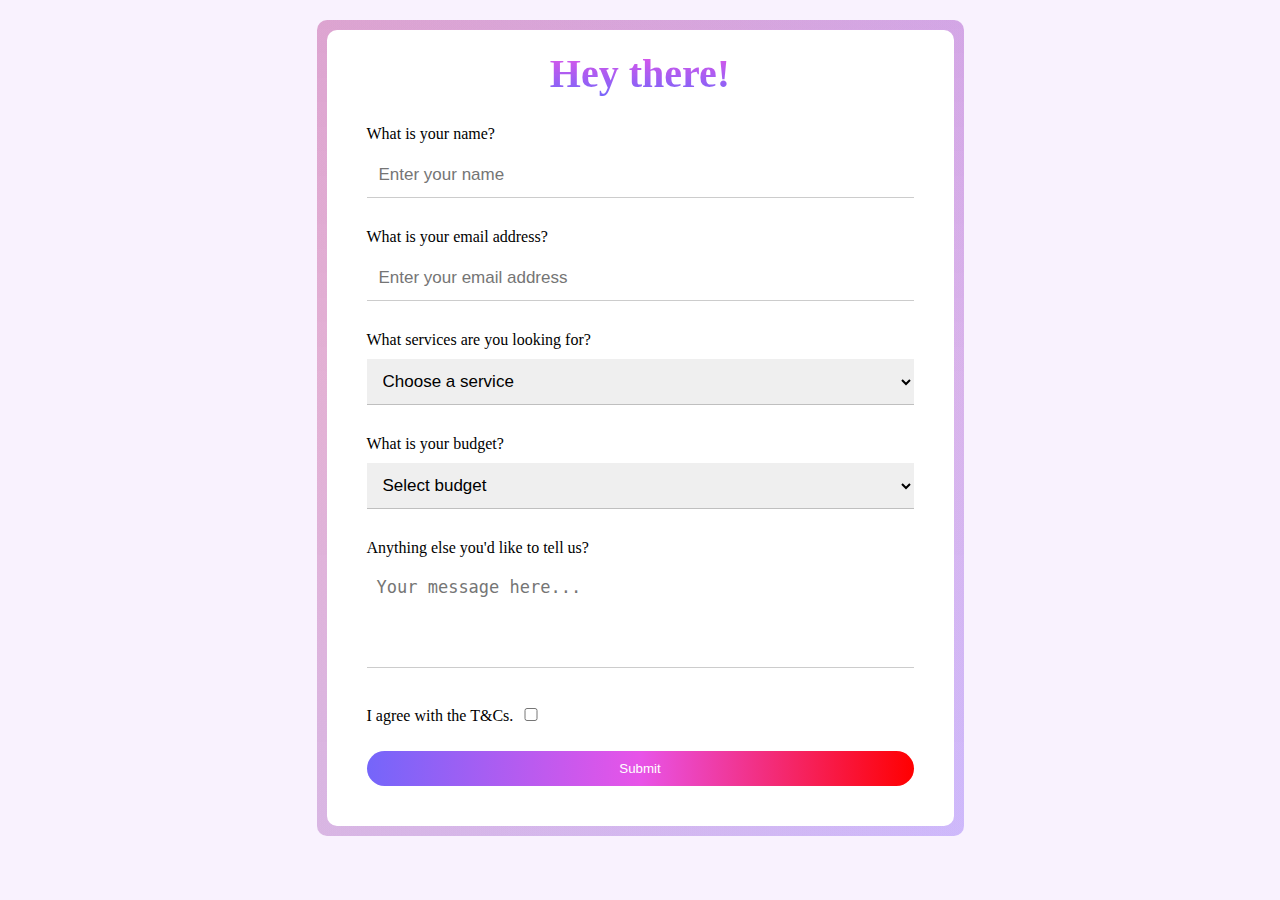
<file: index.html>
<!DOCTYPE html>
<html lang="en">
<head>
    <meta charset="UTF-8">
    <meta http-equiv="X-UA-Compatible" content="IE=edge">
    <meta name="viewport" content="width=device-width, initial-scale=1.0">
    <link rel="stylesheet" href="styles.css">
    <title>Document</title>
</head>
<body>
    <div class="wrapper">
        <div class="form-section">
            <h1 class="header">Hey there!</h1>

            <form action="C:\Users\Admin\OneDrive\Desktop\Hoxton\Practice\hoxton-html-user-input\external-page.html" method="post" >
                <label class="name">
                    What is your name?
                   <input type="text" placeholder="Enter your name" required maxlength="10">
                </label>
                <label class="email-address">
                    What is your email address?
                    <input type="email" placeholder="Enter your email address" required>
                </label>
                <label class="services">
                    What services are you looking for?
                    <select name="service-menu" id="" aria-placeholder="Choose a service" required>
                        <option value="service-intro" hidden >Choose a service</option>
                        <option value="sv1">Service 1</option>
                        <option value="sv2">Service 2</option>
                        <option value="sv3">Service 3</option>
                        <option value="sv4">Service 4</option>
                        <option value="sv5">Service 5</option>
                    </select>
                </label>
                <label class="budget">
                    What is your budget?
                    <select name="budget-menu" id="" required >
                        <option  value="budget-intro" disabled selected hidden>Select budget</option>
                        <option value="fifty">50$</option>
                        <option value="hundred">100$</option>
                        <option value="five-hundred">500$</option>
                        <option value="thousand">1000$</option>
                    </select>
                </label>
                <label class="message">
                    Anything else you'd like to tell us?
                    <textarea name="" id="" cols="50" rows="4" placeholder="Your message here..."></textarea>
                </label>
                <label class="terms-and-cond">
                    I agree with the T&Cs.
                    <input type="checkbox" required>
                </label>
                
                <button type="submit" class="submit-button">
                   <!-- <a href="external-page.html">Submit</a>  -->
                   Submit
                </button>
               
                
            </form>
            
        </div>
    </div>
    
</body>
</html>
</file>
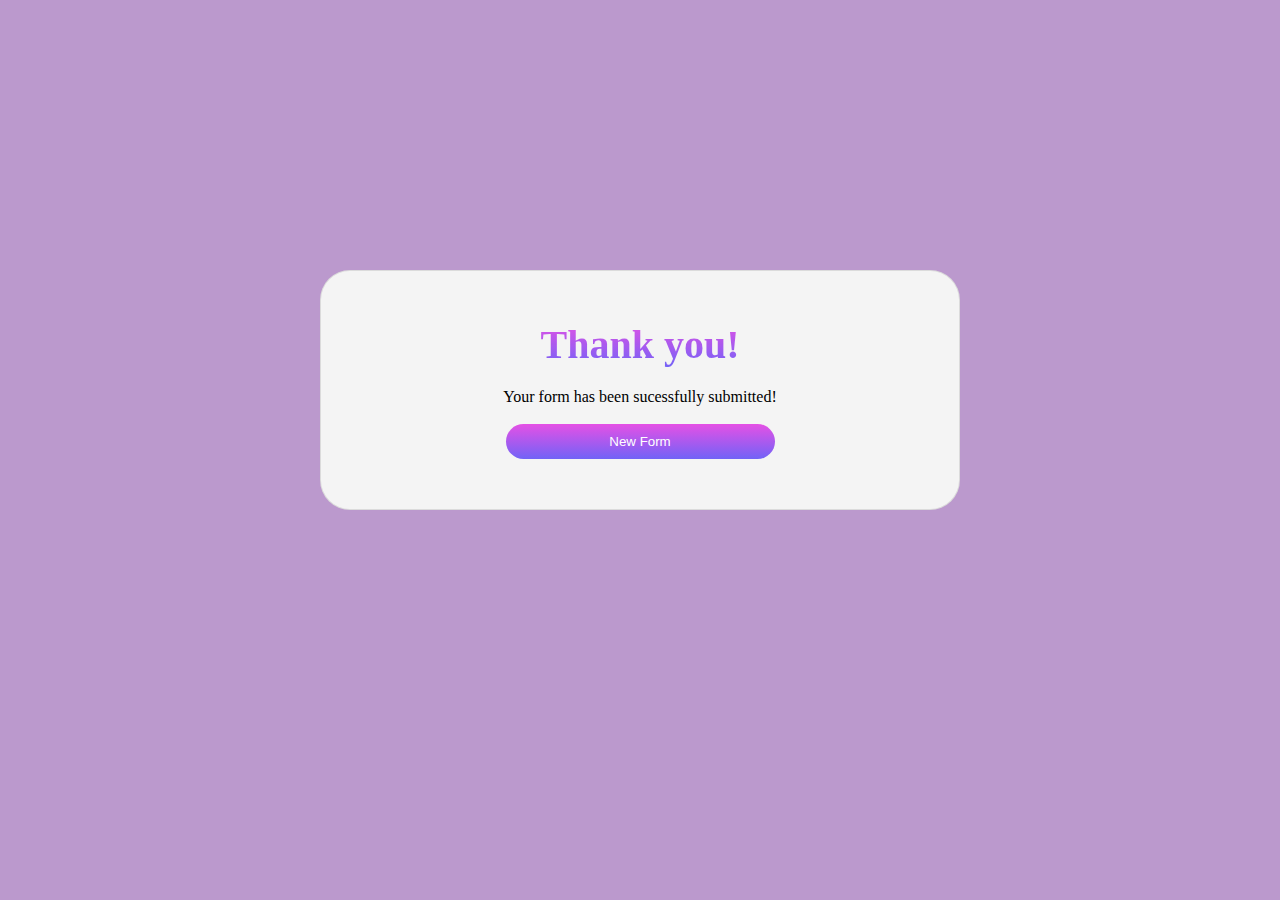
<file: external-page.html>
<!DOCTYPE html>
<html lang="en">
<head>
    <meta charset="UTF-8">
    <meta http-equiv="X-UA-Compatible" content="IE=edge">
    <meta name="viewport" content="width=device-width, initial-scale=1.0">
    <link rel="stylesheet" href="external-page-style.css">
    <title>Document</title>
</head>
<body>
    <div class="container">
        <h1>Thank you!</h1>
        <p>Your form has been sucessfully submitted!</p>
        <button> <a href="index.html">New Form</a> </button>
    </div>
</body>
</html>
</file>
<file: styles.css>
*{
    margin:0;
    padding:0;
    box-sizing: border-box;
}
body{
    background-color: cadetblue;
    display: grid;
    grid-auto-rows: auto;
    place-items: center;
    padding:20px;
    background-color:#f9f2fe;
    
    
}

input{
    display: block;
    /* padding-bottom:10px; */
    width:100%;
    padding:0.75rem;
    margin-bottom:1.875rem;
    margin-top:0.625rem;
    border:none;
    border-bottom: solid 1px rgba(0, 0, 0, 0.2);
    outline: none;
    font-size:17px;
}
input:required:hover{
    border: solid 1px green;
}
input:invalid:focus{
    border: solid 1px red;
}

input[type=checkbox]{
    width:5%
}

select{
    display: block;
    width:100%;
    padding:0.75rem;
    margin-bottom:1.875rem;
    margin-top:0.625rem;
    border:none;
    border-bottom: solid 1px rgba(0, 0, 0, 0.2);
    outline: none;
    font-size:17px;
}
textarea{
    display: block;
    margin-bottom:1.875rem;
    margin-top:0.625rem;
    border:none;
    border-bottom: solid 1px rgba(0, 0, 0, 0.2);
    resize:none;
    outline: none;
    padding:10px;
    font-size:17px;
}
.wrapper{
    padding:10px;
    background-image: linear-gradient(0deg,transparent, rgba(168, 7, 7, 0.01), rgba(61,40,248,0.1)),
                    linear-gradient(90deg, rgba(255,0,0,0.1), rgba(61,40,248,0.1)),
                    linear-gradient(180deg, rgba(255,0,0,0.1), rgba(61,40,248,0.1)),
                    linear-gradient(250deg, rgba(223,19,223,0.1), rgba(61,40,248,0.1));
    
    border-radius:10px;
    /* background-size:400px; */
    /* backdrop-filter: blur(30px); */
}
.form-section{
    /* border:solid 1px rgba(0, 0, 0, 0.1); */
    border:none;
    padding:20px;
    height:auto;
    border-radius:10px;
    background-color:white ;
    /* backdrop-filter: blur(100px); */
    
}
.header{
    text-align: center;
        font-size: 2.5rem;
        margin-bottom: 0.5rem;
     background: linear-gradient( rgba(223,19,223,0.725), rgba(61,40,248,0.712));
     -webkit-background-clip: text;
     -webkit-text-fill-color: transparent;
     
}
form{
    padding:20px;
}
.terms-and-cond{
    display: block;
}
.terms-and-cond input{
    display: inline-block;
}
.submit-button{
    width:100%;
    padding:10px;
    border-radius: 30px;
    border:none;
    background: linear-gradient(-90deg, red, rgba(223,19,223,0.725) , rgba(61,40,248,0.712));
    color:white;
}
</file>
<file: external-page-style.css>
*{
    margin:0;
    padding:0;
    box-sizing: border-box;
}
body{
   display: grid;
   background-color:#BB99CD;
   place-items: center;
    
}
a{
    text-decoration: none;
    color:white;
}
.container{
    display: grid;
    grid-template-rows: repeat(auto-fit,auto);
    gap:10px;
   border:solid 1px rgba(0, 0, 0, 0.1);
   border-radius:30px;
   width:50vw;
   height:auto;
   padding:50px;
   margin-top:30vh;
   place-items: center;
   background-color: #F4F4F4;
}
.container h1{
    font-size:2.5rem;
    margin-bottom: 0.625rem;
    background:linear-gradient( rgba(223,19,223,0.725) 0%, rgba(61,40,248,0.712));
    -webkit-background-clip: text;
    -webkit-text-fill-color: transparent;
}
.container button{
    width:50%;
    margin-top:0.5rem;
    padding:10px;
    border-radius: 30px;
    border:none;
    background:linear-gradient( rgba(223,19,223,0.725) 0%, rgba(61,40,248,0.712));
}
</file>
